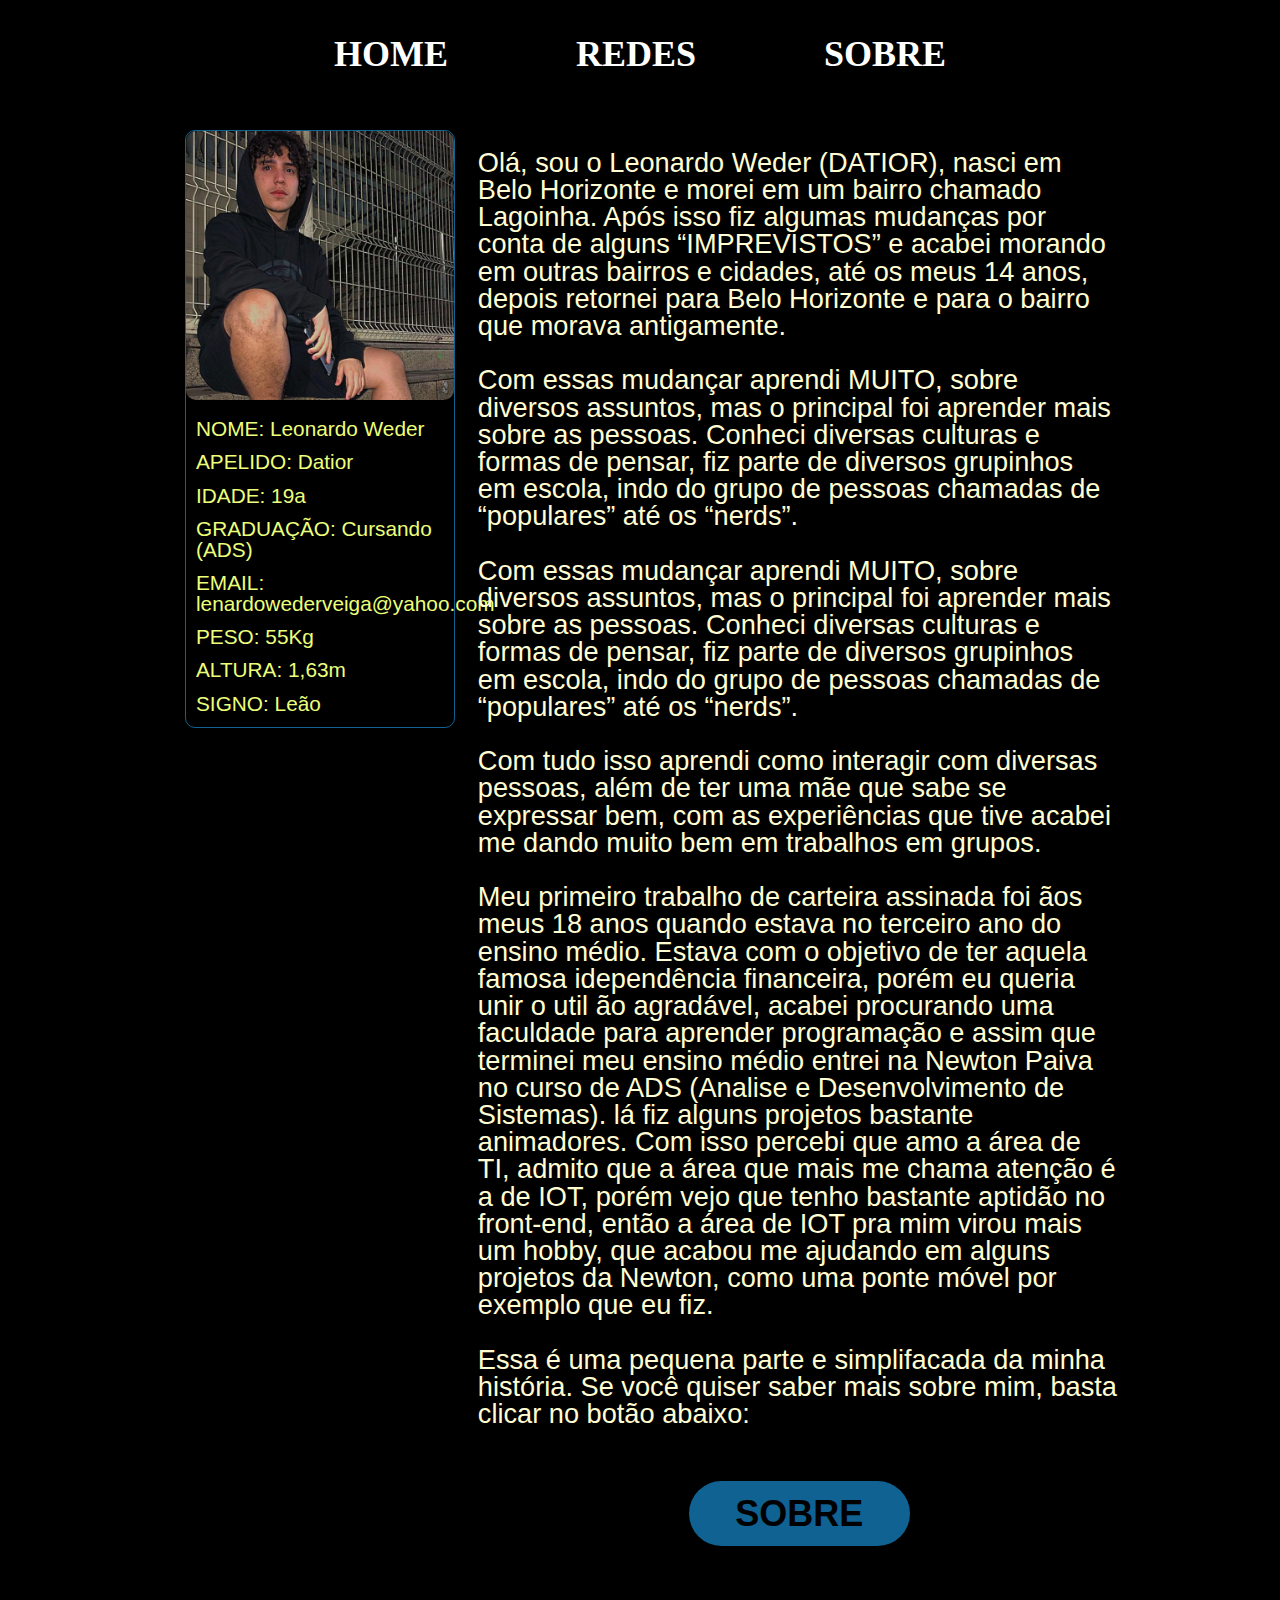
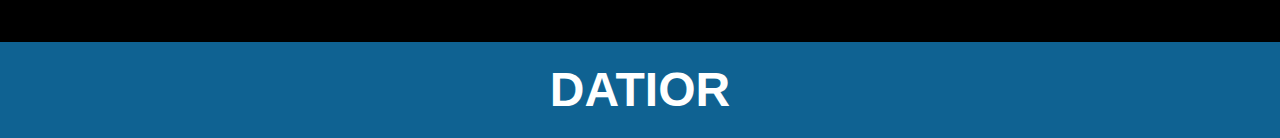
<file: index.html>
<!DOCTYPE html>
<html lang="pt-br">
<head>
    <meta charset="UTF-8">
    <meta http-equiv="X-UA-Compatible" content="IE=edge">
    <meta name="viewport" content="width=device-width, initial-scale=1.0">
    <link rel="stylesheet" href="/styles/reset.css">
    <link rel="stylesheet" href="/styles/style.css">

    <title>Home</title>
</head>
<body>
    <header class="cabecalho">
        <nav class="navegacao">
            <a href="index.html" class="navegacao__links">HOME</a>
            <a href="redes.html" class="navegacao__links">REDES</a>
            <a href="sobre.html" class="navegacao__links">SOBRE</a>
        </nav>
    </header>
    <main>
        
        <section class="apresentacao">
            <div class="apresentacao__pessoa">
            <img src="/assents/foto-leonardo.jpg" alt="foto do leoanrdo" class="pessoa__imagem">
                <ul class="lista">
                    <li class="lista__itens">NOME: Leonardo Weder </li>
                    <li class="lista__itens">APELIDO: Datior </li>
                    <li class="lista__itens">IDADE: 19a </li>
                    <li class="lista__itens">GRADUAÇÃO: Cursando (ADS) </li>
                    <li class="lista__itens">EMAIL: lenardowederveiga@yahoo.com </li>
                    <li class="lista__itens">PESO: 55Kg </li>
                    <li class="lista__itens">ALTURA: 1,63m </li>
                    <li class="lista__itens">SIGNO: Leão </li>
                </ul>
            </div>

            <div class="apresentacao__historia">
                <p>
                    Olá, sou o  Leonardo Weder  (DATIOR), nasci em  Belo Horizonte 
                    e morei em um bairro chamado Lagoinha. Após isso fiz algumas
                    mudanças por conta de alguns “IMPREVISTOS” e acabei morando em outras bairros e cidades, até os meus 14 anos, depois retornei 
                    para Belo Horizonte e para o bairro que morava antigamente. 
                    <br>
                </p>
                <p>
                    <br>
                    Com essas mudançar aprendi MUITO, sobre diversos assuntos, 
                    mas o principal foi aprender mais sobre as pessoas. 
                    Conheci diversas culturas e formas de pensar, fiz parte de diversos  grupinhos em escola, 
                    indo do grupo de pessoas chamadas de “populares” até  os  “nerds”.  
                </p>
                <p>
                    <br>
                    Com essas mudançar aprendi MUITO, sobre diversos assuntos, 
                    mas o principal foi aprender mais sobre as pessoas. 
                    Conheci diversas culturas e formas de pensar, fiz parte de diversos  grupinhos em escola, 
                    indo do grupo de pessoas chamadas de “populares” até  os  “nerds”.  
                </p>
                <p>
                    <br>
                    Com tudo isso aprendi como interagir com diversas pessoas, além de ter uma mãe que sabe se expressar bem, 
                    com as experiências que tive acabei me dando muito bem em trabalhos em grupos. 
                </p>
                <p>
                    <br>
                    Meu primeiro trabalho de carteira assinada foi ãos meus 18 anos quando estava no terceiro ano do ensino médio. 
                    Estava com o objetivo de ter aquela famosa idependência financeira, porém eu queria unir o util ão agradável,
                    acabei procurando uma faculdade  para aprender programação e assim que terminei meu ensino médio entrei na Newton  Paiva 
                    no curso de ADS (Analise e Desenvolvimento de Sistemas).  lá fiz alguns projetos bastante animadores. 
                    Com isso percebi que amo a área de TI, admito que a área que mais me chama atenção é  a de IOT, 
                    porém vejo que tenho bastante aptidão no front-end, então a área de IOT pra mim  virou mais um hobby, 
                    que acabou me ajudando em alguns projetos da Newton, como uma ponte móvel por exemplo que eu fiz. 
                </p>
                <p>
                    <br>
                    Essa é uma pequena parte e simplifacada da minha história. 
                    Se você quiser saber mais sobre mim, basta clicar no botão abaixo: 
                </p>

                <a href="sobre.html" class="sobre_botao">SOBRE</a>

            </div>

        </section>




    </main>
    <footer class="rodape">
        <h2 class="assinatura">DATIOR</h2>
    </footer>
</body>
</html>
</file>
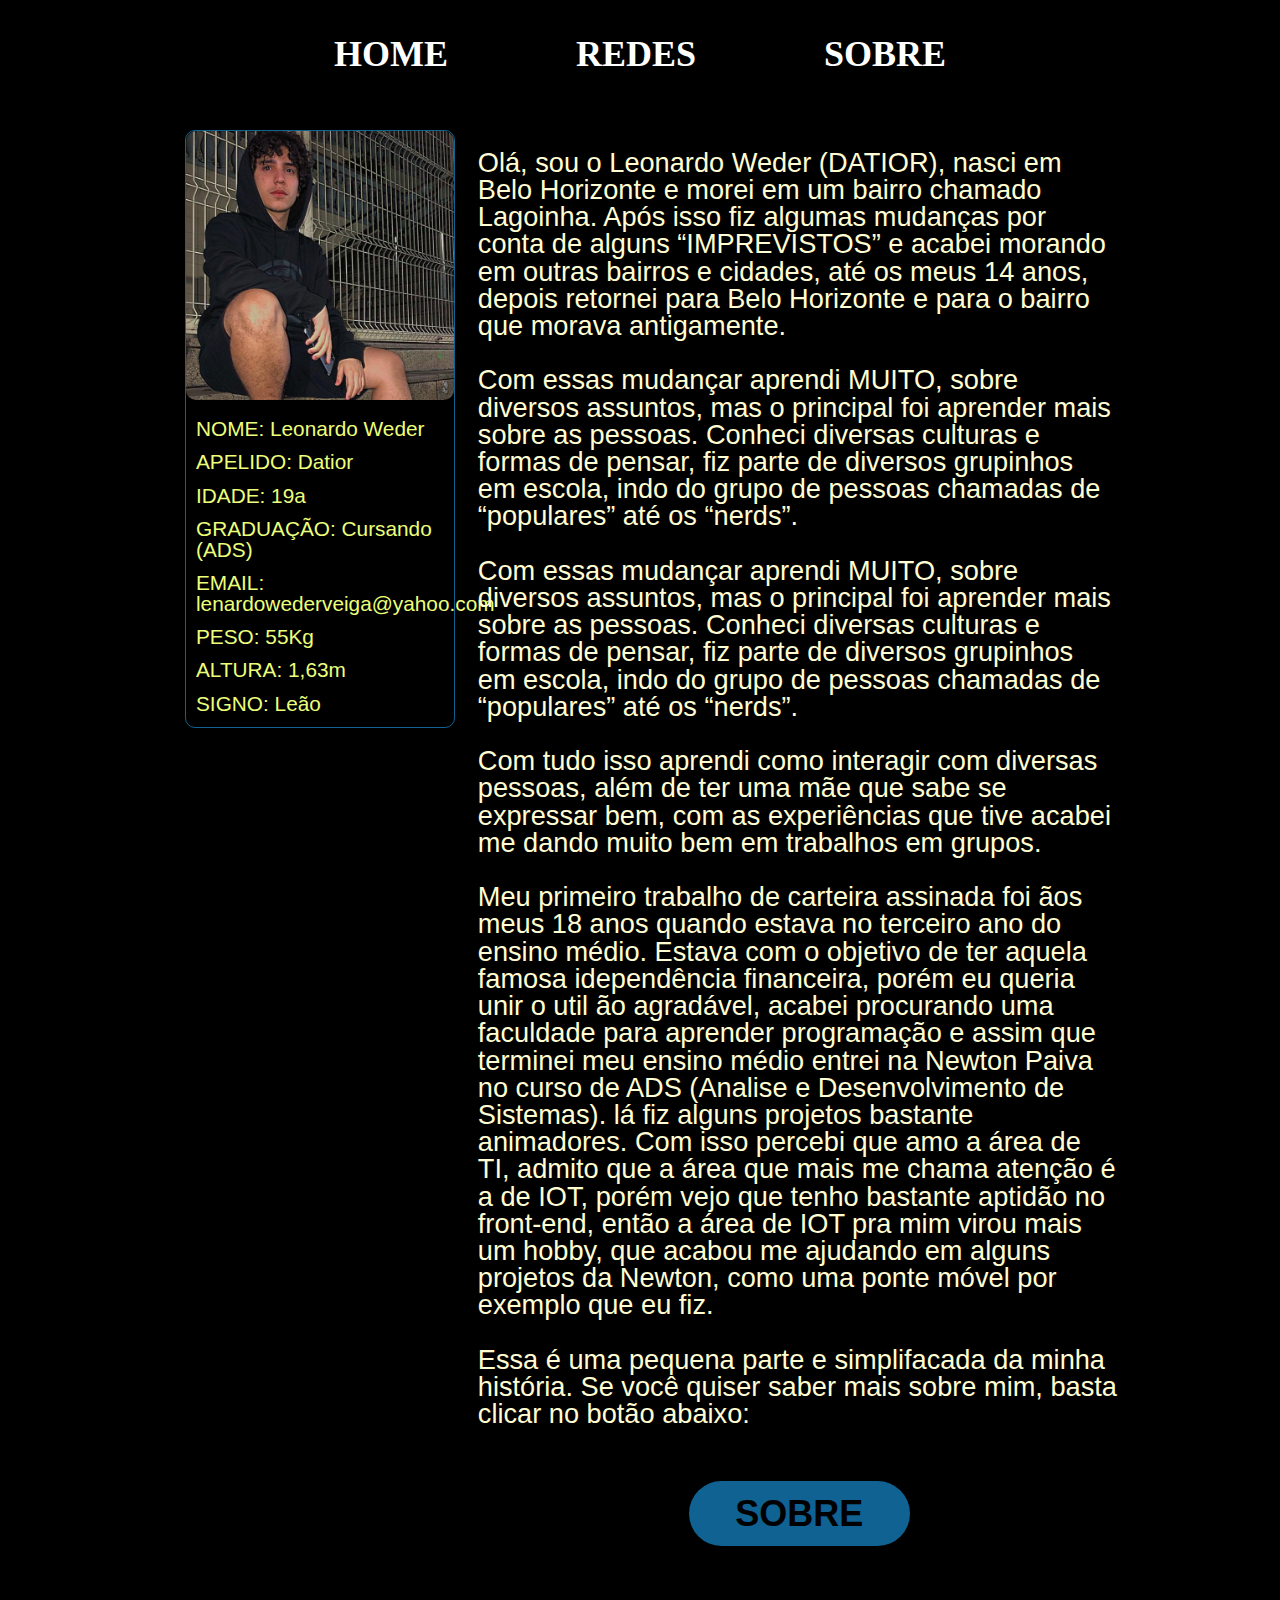
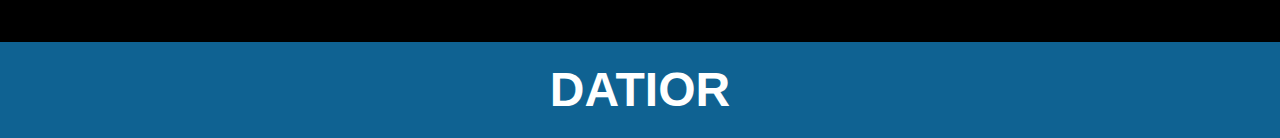
<file: project/index.html>
<!DOCTYPE html>
<html lang="pt-br">
<head>
    <meta charset="UTF-8">
    <meta http-equiv="X-UA-Compatible" content="IE=edge">
    <meta name="viewport" content="width=device-width, initial-scale=1.0">
    <link rel="stylesheet" href="/styles/reset.css">
    <link rel="stylesheet" href="/styles/style.css">

    <title>Home</title>
</head>
<body>
    <header class="cabecalho">
        <nav class="navegacao">
            <a href="index.html" class="navegacao__links">HOME</a>
            <a href="redes.html" class="navegacao__links">REDES</a>
            <a href="" class="navegacao__links">SOBRE</a>
        </nav>
    </header>
    <main>
        
        <section class="apresentacao">
            <div class="apresentacao__pessoa">
            <img src="/assents/foto-leonardo.jpg" alt="foto do leoanrdo" class="pessoa__imagem">
                <ul class="lista">
                    <li class="lista__itens">NOME: Leonardo Weder </li>
                    <li class="lista__itens">APELIDO: Datior </li>
                    <li class="lista__itens">IDADE: 19a </li>
                    <li class="lista__itens">GRADUAÇÃO: Cursando (ADS) </li>
                    <li class="lista__itens">EMAIL: lenardowederveiga@yahoo.com </li>
                    <li class="lista__itens">PESO: 55Kg </li>
                    <li class="lista__itens">ALTURA: 1,63m </li>
                    <li class="lista__itens">SIGNO: Leão </li>
                </ul>
            </div>

            <div class="apresentacao__historia">
                <p>
                    Olá, sou o  Leonardo Weder  (DATIOR), nasci em  Belo Horizonte 
                    e morei em um bairro chamado Lagoinha. Após isso fiz algumas
                    mudanças por conta de alguns “IMPREVISTOS” e acabei morando em outras bairros e cidades, até os meus 14 anos, depois retornei 
                    para Belo Horizonte e para o bairro que morava antigamente. 
                    <br>
                </p>
                <p>
                    <br>
                    Com essas mudançar aprendi MUITO, sobre diversos assuntos, 
                    mas o principal foi aprender mais sobre as pessoas. 
                    Conheci diversas culturas e formas de pensar, fiz parte de diversos  grupinhos em escola, 
                    indo do grupo de pessoas chamadas de “populares” até  os  “nerds”.  
                </p>
                <p>
                    <br>
                    Com essas mudançar aprendi MUITO, sobre diversos assuntos, 
                    mas o principal foi aprender mais sobre as pessoas. 
                    Conheci diversas culturas e formas de pensar, fiz parte de diversos  grupinhos em escola, 
                    indo do grupo de pessoas chamadas de “populares” até  os  “nerds”.  
                </p>
                <p>
                    <br>
                    Com tudo isso aprendi como interagir com diversas pessoas, além de ter uma mãe que sabe se expressar bem, 
                    com as experiências que tive acabei me dando muito bem em trabalhos em grupos. 
                </p>
                <p>
                    <br>
                    Meu primeiro trabalho de carteira assinada foi ãos meus 18 anos quando estava no terceiro ano do ensino médio. 
                    Estava com o objetivo de ter aquela famosa idependência financeira, porém eu queria unir o util ão agradável,
                    acabei procurando uma faculdade  para aprender programação e assim que terminei meu ensino médio entrei na Newton  Paiva 
                    no curso de ADS (Analise e Desenvolvimento de Sistemas).  lá fiz alguns projetos bastante animadores. 
                    Com isso percebi que amo a área de TI, admito que a área que mais me chama atenção é  a de IOT, 
                    porém vejo que tenho bastante aptidão no front-end, então a área de IOT pra mim  virou mais um hobby, 
                    que acabou me ajudando em alguns projetos da Newton, como uma ponte móvel por exemplo que eu fiz. 
                </p>
                <p>
                    <br>
                    Essa é uma pequena parte e simplifacada da minha história. 
                    Se você quiser saber mais sobre mim, basta clicar no botão abaixo: 
                </p>

                <a href="sobre.html" class="sobre_botao">SOBRE</a>

            </div>

        </section>




    </main>
    <footer class="rodape">
        <h2 class="assinatura">DATIOR</h2>
    </footer>
</body>
</html>
</file>
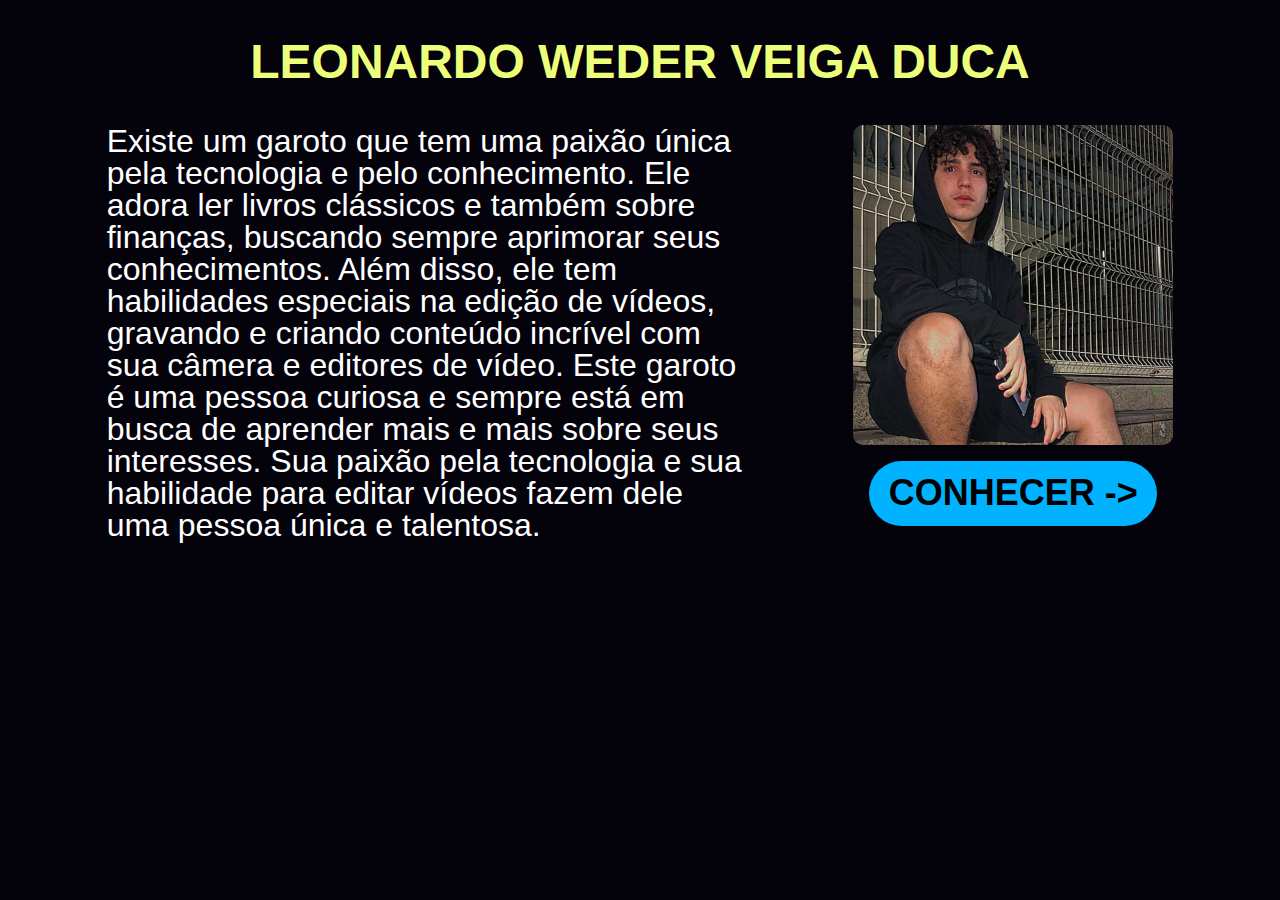
<file: inicio.html>
<!DOCTYPE html>
<html lang="pt-br">
<head>
    <meta charset="UTF-8">
    <meta http-equiv="X-UA-Compatible" content="IE=edge">
    <meta name="viewport" content="width=device-width, initial-scale=1.0">
    <link rel="stylesheet" href="./styles/reset.css">
    <link rel="stylesheet" href="./styles/style_inicio.css">

    <title>Inicio</title>
</head>
<body>
    
    <header>

    </header>

    <main class="inicio">
        <h1 class="inicio__titulo">LEONARDO WEDER VEIGA DUCA</h1>
        <section class="conhecer">
            <p class="conhecer__texto">
                Existe um garoto que tem uma paixão única pela tecnologia e pelo conhecimento. Ele adora ler livros clássicos e também sobre finanças, buscando sempre aprimorar seus conhecimentos. Além disso, ele tem habilidades especiais na edição de vídeos, gravando e criando conteúdo incrível com sua câmera e editores de vídeo. Este garoto é uma pessoa curiosa e sempre está em busca de aprender mais e mais sobre seus interesses. Sua paixão pela tecnologia e sua habilidade para editar vídeos fazem dele uma pessoa única e talentosa.
            </p>
            
            <section class="proxima__pagina">
                <img src="/assents/foto-leonardo.jpg" alt="foto do leonardo" class="conhecer__imagem">
                <a href="index.html" class="botao">CONHECER -></a>
            </section>
        </section>
    </main>

    <footer>

    </footer>

</body>
</html>
</file>
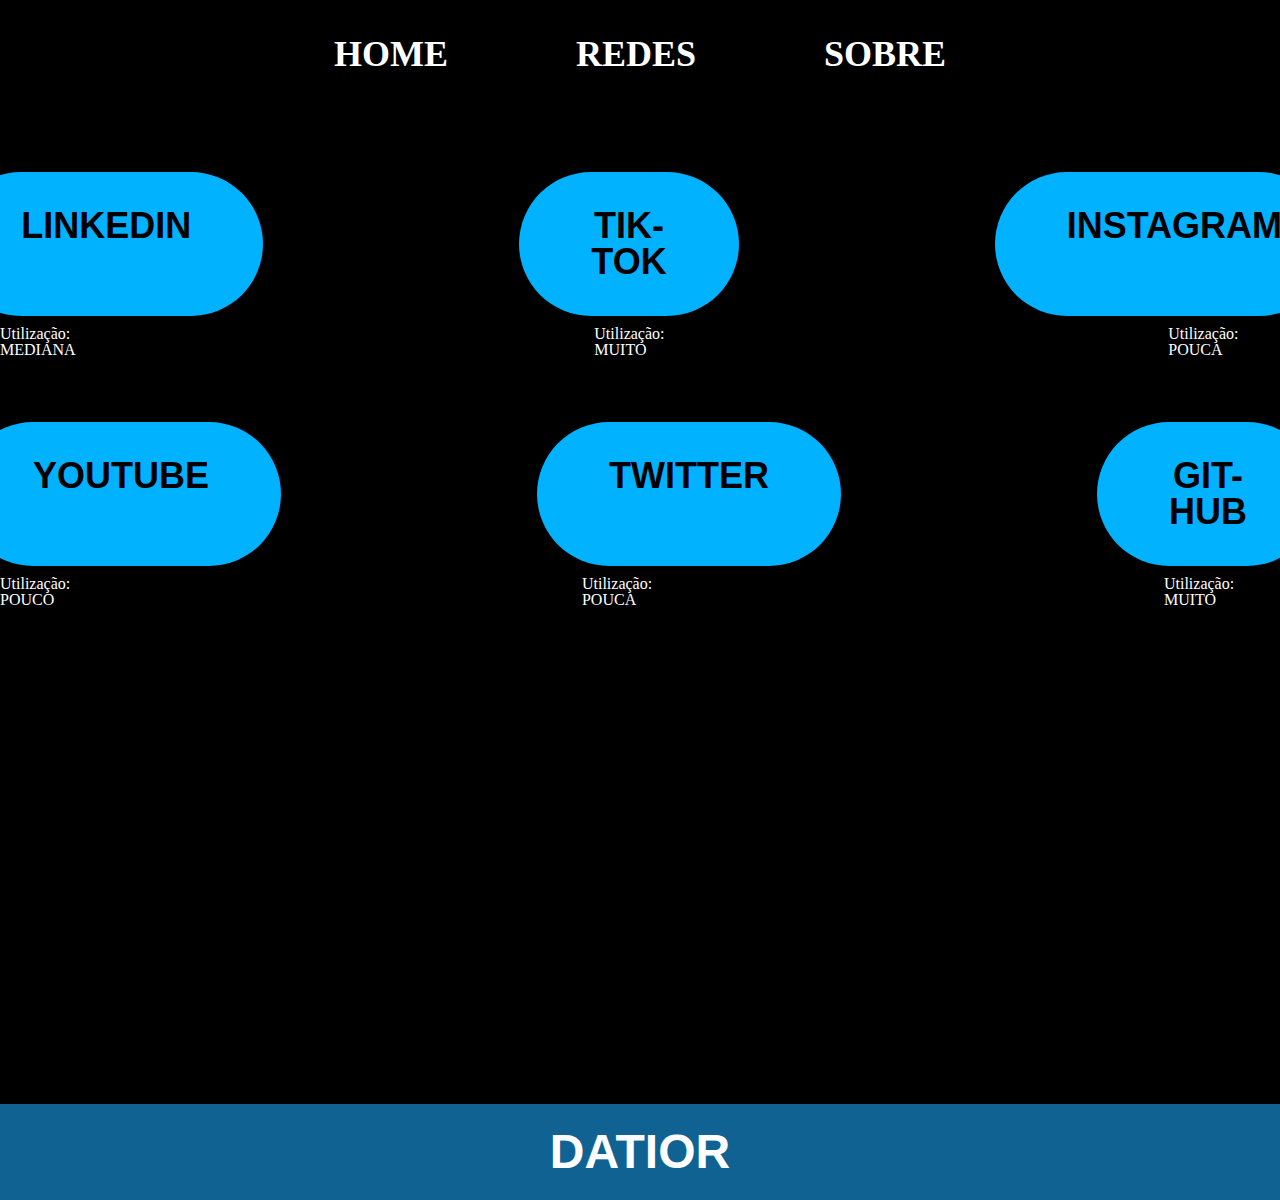
<file: redes.html>
<!DOCTYPE html>
<html lang="pt-br">
<head>
    <meta charset="UTF-8">
    <meta http-equiv="X-UA-Compatible" content="IE=edge">
    <meta name="viewport" content="width=device-width, initial-scale=1.0">
    <link rel="stylesheet" href="/styles/reset.css">
    <link rel="stylesheet" href="/styles/style.css">

    <title>Redes DATIOR</title>
</head>
<body>

    <header class="cabecalho">
        <nav class="navegacao">
            <a href="index.html" class="navegacao__links">HOME</a>
            <a href="redes.html" class="navegacao__links">REDES</a>
            <a href="sobre.html" class="navegacao__links">SOBRE</a>
        </nav>
    </header>

    <main class="redes">
        <section class="redes__principais">
            <a href="https://www.linkedin.com/in/leonardo-weder-veiga-duca-a1bb531b6/" class="botao">LINKEDIN</a>
            <a href="https://www.tiktok.com/@datior.leonardo?tab=Overview&lang=pt-BR&type=webapp" class="botao">TIK-TOK</a>
            <a href="https://www.instagram.com/datior.leonardo/" class="botao">INSTAGRAM</a>
            
        </section>
        <section class="redes__texto">
            <P>Utilização: MEDIANA</P>
            <p>Utilização: MUITO</p>
            <p>Utilização: POUCA</p>
        </section>

        <section class="redes__principais">
            <a href="https://www.youtube.com/channel/UCrncgICQnkkS8k19n0RVfAQ" class="botao">YOUTUBE</a>
            <a href="https://twitter.com/DatiorL" class="botao">TWITTER</a>
            <a href="https://github.com/D4T10R" class="botao">GIT-HUB</a>
            
        </section>
        <section class="redes__texto">
            <P>Utilização: POUCO</P>
            <p>Utilização: POUCA</p>
            <p>Utilização: MUITO</p>
        </section>

        <section class="video"> 
            <iframe width="560" height="315" src="https://www.youtube.com/embed/VzUBxuMo8y8" title="YouTube video player" frameborder="0" allow="accelerometer; autoplay; clipboard-write; encrypted-media; gyroscope; picture-in-picture; web-share" allowfullscreen class="video_apresentacao"></iframe>
        </section>
    </main>

    <footer class="rodape">
        <h2 class="assinatura">DATIOR</h2>
    </footer>
</body>
</html>
</file>
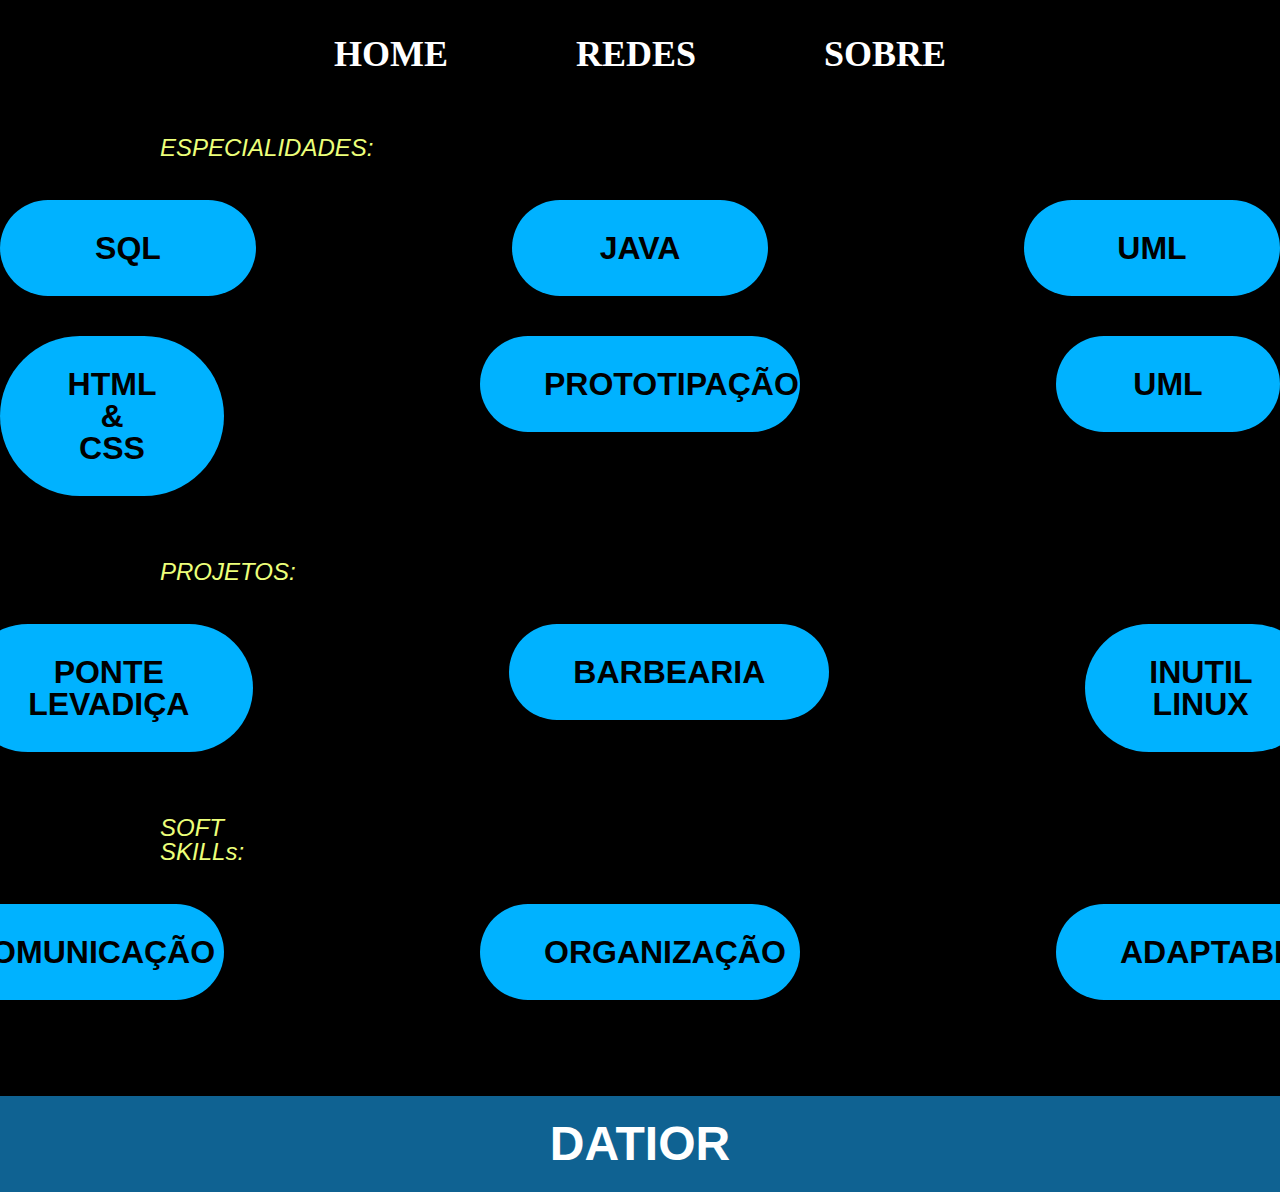
<file: sobre.html>
<!DOCTYPE html>
<html lang="pt-br">
<head>
    <meta charset="UTF-8">
    <meta http-equiv="X-UA-Compatible" content="IE=edge">
    <meta name="viewport" content="width=device-width, initial-scale=1.0">
    <link rel="stylesheet" href="./styles/reset.css">
    <link rel="stylesheet" href="./styles/style.css">
    <title>Sobre DATIOR</title>
</head>
<body>
    <header class="cabecalho">
        <nav class="navegacao">
            <a href="index.html" class="navegacao__links">HOME</a>
            <a href="redes.html" class="navegacao__links">REDES</a>
            <a href="sobre.html" class="navegacao__links">SOBRE</a>
        </nav>
    </header>


    <main>
        <div class="titulo__conjunto">
            <h2>ESPECIALIDADES:</h2>
        </div>
        <section class="conjunto"> 
            <a href="" class="conjunto__botao">SQL</a>
            <a href="" class="conjunto__botao">JAVA</a>
            <a href="" class="conjunto__botao">UML</a>
        </section>
        <section class="conjunto"> 
            <a href="" class="conjunto__botao">HTML & CSS</a>
            <a href="" class="conjunto__botao">PROTOTIPAÇÃO</a>
            <a href="" class="conjunto__botao">UML</a>
        </section>

        <div class="titulo__conjunto">
            <h2>PROJETOS:</h2>
        </div>
        <section class="conjunto"> 
            <a href="" class="conjunto__botao">PONTE LEVADIÇA</a>
            <a href="" class="conjunto__botao">BARBEARIA</a>
            <a href="" class="conjunto__botao">INUTIL LINUX</a>
        </section>

        <div class="titulo__conjunto">
            <h2>SOFT SKILLs:</h2>
        </div>
        <section class="conjunto"> 
            <a href="" class="conjunto__botao">COMUNICAÇÃO</a>
            <a href="" class="conjunto__botao">ORGANIZAÇÃO</a>
            <a href="" class="conjunto__botao">ADAPTABILIDADE</a>
        </section>
       
    </main>


    <footer class="rodape">
        <h2 class="assinatura">DATIOR</h2>
    </footer>
</body>
</html>
</file>
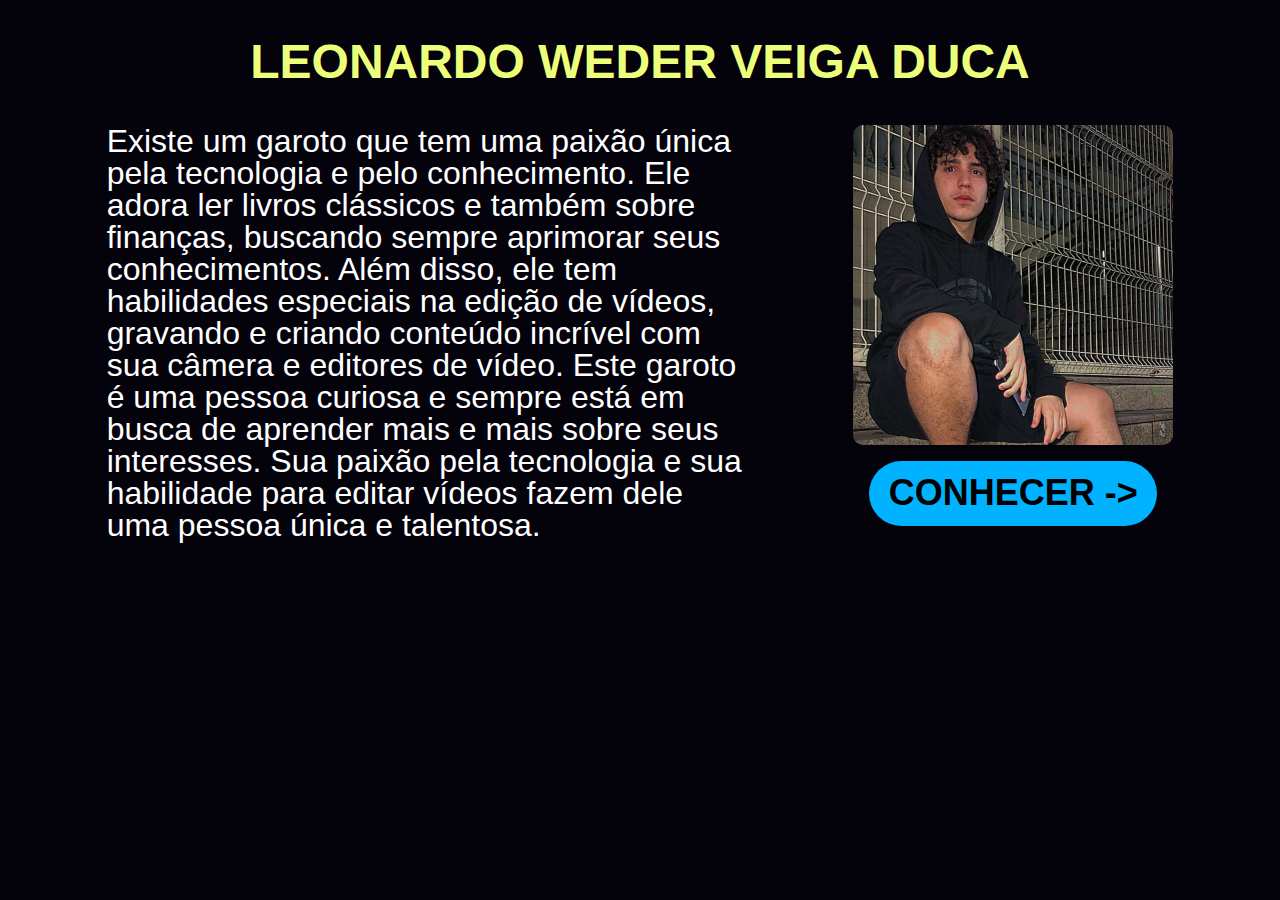
<file: project/inicio.html>
<!DOCTYPE html>
<html lang="pt-br">
<head>
    <meta charset="UTF-8">
    <meta http-equiv="X-UA-Compatible" content="IE=edge">
    <meta name="viewport" content="width=device-width, initial-scale=1.0">
    <link rel="stylesheet" href="/styles/reset.css">
    <link rel="stylesheet" href="/styles/style_inicio.css">

    <title>Inicio</title>
</head>
<body>
    
    <header>

    </header>

    <main class="inicio">
        <h1 class="inicio__titulo">LEONARDO WEDER VEIGA DUCA</h1>
        <section class="conhecer">
            <p class="conhecer__texto">
                Existe um garoto que tem uma paixão única pela tecnologia e pelo conhecimento. Ele adora ler livros clássicos e também sobre finanças, buscando sempre aprimorar seus conhecimentos. Além disso, ele tem habilidades especiais na edição de vídeos, gravando e criando conteúdo incrível com sua câmera e editores de vídeo. Este garoto é uma pessoa curiosa e sempre está em busca de aprender mais e mais sobre seus interesses. Sua paixão pela tecnologia e sua habilidade para editar vídeos fazem dele uma pessoa única e talentosa.
            </p>
            
            <section class="proxima__pagina">
                <img src="/assents/foto-leonardo.jpg" alt="foto do leonardo" class="conhecer__imagem">
                <a href="index.html" class="botao">CONHECER -></a>
            </section>
        </section>
    </main>

    <footer>

    </footer>

</body>
</html>
</file>
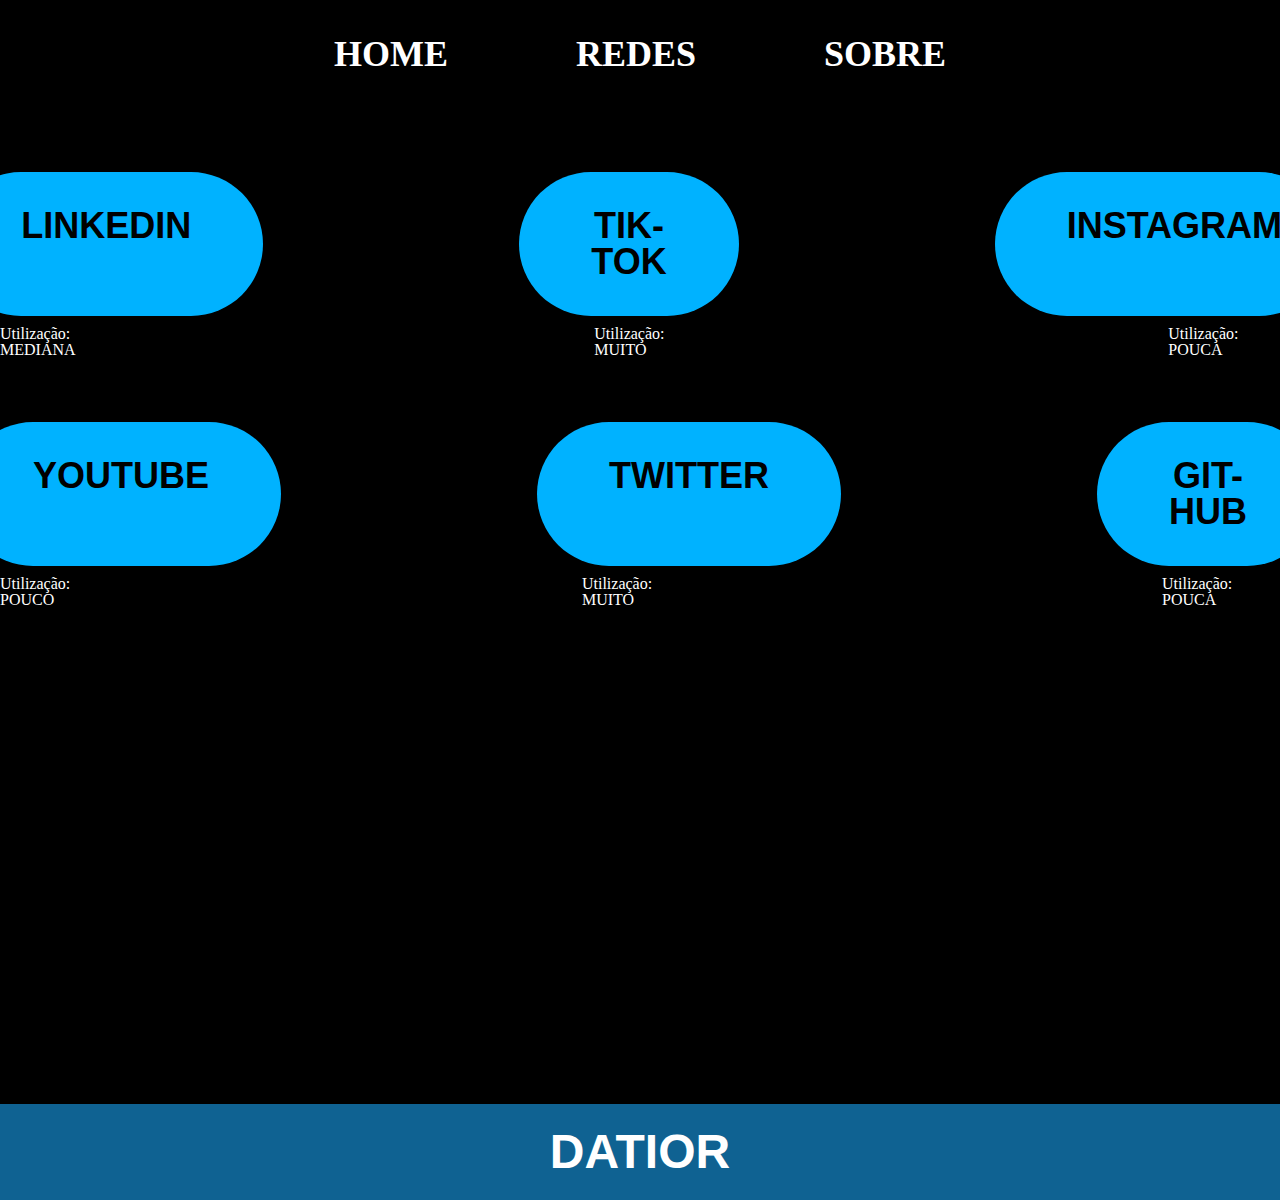
<file: project/redes.html>
<!DOCTYPE html>
<html lang="pt-br">
<head>
    <meta charset="UTF-8">
    <meta http-equiv="X-UA-Compatible" content="IE=edge">
    <meta name="viewport" content="width=device-width, initial-scale=1.0">
    <link rel="stylesheet" href="/styles/reset.css">
    <link rel="stylesheet" href="/styles/style.css">

    <title>Redes DATIOR</title>
</head>
<body>

    <header class="cabecalho">
        <nav class="navegacao">
            <a href="index.html" class="navegacao__links">HOME</a>
            <a href="redes.html" class="navegacao__links">REDES</a>
            <a href="" class="navegacao__links">SOBRE</a>
        </nav>
    </header>

    <main class="redes">
        <section class="redes__principais">
            <a href="https://www.linkedin.com/in/leonardo-weder-veiga-duca-a1bb531b6/" class="botao">LINKEDIN</a>
            <a href="https://www.tiktok.com/@datior.leonardo?tab=Overview&lang=pt-BR&type=webapp" class="botao">TIK-TOK</a>
            <a href="https://www.instagram.com/datior.leonardo/" class="botao">INSTAGRAM</a>
            
        </section>
        <section class="redes__texto">
            <P>Utilização: MEDIANA</P>
            <p>Utilização: MUITO</p>
            <p>Utilização: POUCA</p>
        </section>

        <section class="redes__principais">
            <a href="https://www.youtube.com/channel/UCrncgICQnkkS8k19n0RVfAQ" class="botao">YOUTUBE</a>
            <a href="https://twitter.com/DatiorL" class="botao">TWITTER</a>
            <a href="https://github.com/D4T10R" class="botao">GIT-HUB</a>
            
        </section>
        <section class="redes__texto">
            <P>Utilização: POUCO</P>
            <p>Utilização: MUITO</p>
            <p>Utilização: POUCA</p>
        </section>

        <section class="video"> 
            <iframe width="560" height="315" src="https://www.youtube.com/embed/VzUBxuMo8y8" title="YouTube video player" frameborder="0" allow="accelerometer; autoplay; clipboard-write; encrypted-media; gyroscope; picture-in-picture; web-share" allowfullscreen class="video_apresentacao"></iframe>
        </section>
    </main>

    <footer class="rodape">
        <h2 class="assinatura">DATIOR</h2>
    </footer>
</body>
</html>
</file>
<file: styles/style.css>
body {
    background: black;
    color: white
}

@import url('https://fonts.googleapis.com/css2?family=Jost:wght@700&display=swap');
@import url('https://fonts.googleapis.com/css2?family=Jockey+One&family=Jost:wght@400;700&display=swap');

:root {
    --font-jost: 'Jost', sans-serif;
    --font-jockey: 'Jockey One', sans-serif;
}

/* CABECALHO */

.navegacao {
    display: flex;
    gap: 10%;
    justify-content:  center;
    margin: 1em 0;
    font-size: 2.25rem;
}

.navegacao__links {
    text-decoration: none;
    color: white;
    font-weight: bold;

}

.navegacao__links:hover {
    color: #ECFF7A;
}

/* pagina inicial */

.apresentacao {
    display: flex;
    color: white;
    width: 100%;
    justify-content: center;
    
}

.apresentacao__pessoa {
    margin: 1.4em;
    width: 21%;
    height: 50%;
    border: 1px solid #0F6292 ;
    border-radius: 10px;
}

.pessoa__imagem {
    margin-bottom: 1em;
    width: 100%;
    border-radius: 10px;
}

.lista__itens {
    font-family: var(--font-jost);
    font-size: 1.3rem;
    margin: 0 0 0.6em 0.5em;
    color: #ECFF7A;
}

.apresentacao__historia {
    display: flex;
    flex-direction: column;
    width: 50%;
    margin-top: 1.5em;
    color: #FFFDD1;
    font-size: 1.7rem;
    font-family: var(--font-jockey);
}

.sobre_botao {
    text-decoration: none;
    text-align: center;
    width: 30%;
    font-size: 2.25rem;
    font-family: var(--font-jost);
    color: black;
    font-weight: bold;
    padding: 0.4em;
    background-color: #0F6292;
    border-radius: 1em;
    margin: 1.5em 0 0 33%;
}

/* RODAPE */

.rodape {
    background: #0F6292;
}

.rodape h2 {
    margin-top: 2em;
    text-align: center;
    font-size: 3rem;
    font-weight: bold;
    font-family: var(--font-jost);
    padding: 0.5em;
}

/* REDEs */

.redes {
    height: 100vh;
}

.redes__principais {
    display: flex;
    justify-content: center;
    gap: 16rem;
}



.botao {
    width: 12rem;
    margin-top: 5%;
    text-align: center;
    text-decoration: none;
    font-family: var(--font-jost);
    font-weight: bold;
    font-size: 2.25rem;
    background: #00B2FF;
    padding: 1em 2em;
    border-radius: 80px;
    color: black;
}

.redes__texto {
    margin-top: 0.8%;
    display: flex;
    color: white;
    justify-content: center;
    gap: 29rem;
}

.video {
    display: flex;
    justify-content: center;
}

.video_apresentacao {
    margin-top: 7%;
}

/* SOBRE */

.titulo__conjunto {
    font-size: 1.5rem;
    font-family: var(--font-jost);
    font-style: italic;
    color: #ECFF7A;
    width: 10%;
    margin: 4rem 0 0 10rem;
    
}

.conjunto {
    display: flex;
    justify-content: center;
    gap: 16rem;
}

.conjunto__botao {
    margin-top: 2.5rem;
    width: 15%;
    height: 5%;
    text-align: center;
    text-decoration: none;
    font-family: var(--font-jost);
    font-weight: bold;
    font-size: 2rem;
    background: #00B2FF;
    padding: 1em 2em;
    border-radius: 80px;
    color: black;
}
</file>
<file: styles/style_inicio.css>
body {
    background: #04020B;
    color: white;
}
@import url('https://fonts.googleapis.com/css2?family=Jost:wght@700&display=swap');

:root {
    --font-jost: 'Jost', sans-serif;
}

.inicio__titulo {
    color: #ECFF7A;
    text-align: center;
    padding: 3%;
    font-family: var(--font-jost);
    font-weight: bold;
    font-size: 3rem;
}

.conhecer {
    display: flex;
    margin: 0 auto;
    justify-content: center;
    justify-content: space-evenly;
}

.conhecer__texto {
    width: 50%;
    font-size: 2rem;
    font-family: var(--font-jost);
}

.proxima__pagina {
    display: flex;
    color: white;
    flex-direction: column;
    width: 25%;
}

.conhecer__imagem {
    width: 100%;
    border-radius: 10px;
}

.botao {
    text-decoration: none;
    text-align: center;
    font-size: 2.25rem;
    font-family: var(--font-jost);
    color: black;
    font-weight: bold;
    padding: 0.4em;
    background-color: #00B2FF;
    margin: 5%;
    border-radius: 1em;
}
</file>
